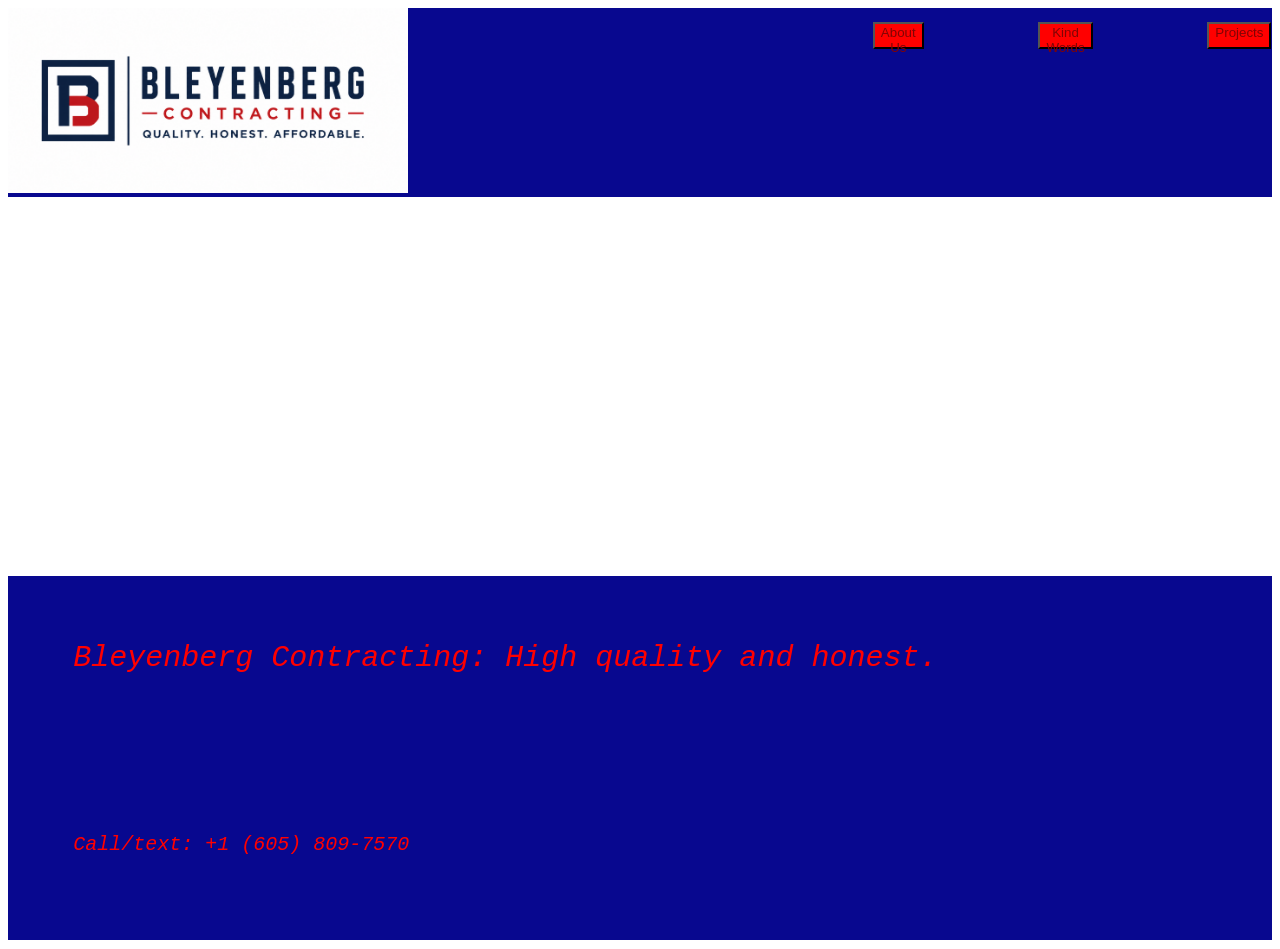
<file: kindwords.html>
<!DOCTYPE html>
<html lang="eng">
    <head>
    <meta charset="UTF-8">
    <title>Bleyenberg Contracting</title>
    <link rel="stylesheet" href="styles.css">
    
</head>
<body>
     <div class="header">
       <a href="index.html"><img src="pictures/logo.png" width="400px" height="230px"></a>
        <a id="logo" href="index.html"></a>
        <div class="buttons">
  <button class="topbutton"><a id="subtext" href=about.html>About Us</a></button>
   <button class="topbutton"><a id="subtext" href="kindwords.html">Kind Words</a></button>
   <button class="topbutton"><a id="subtext" href="projects.html">Projects</a></button>
   <button class="topbutton"><a id="subtext" href="services.html">Services</a></button>
        </div>
                                                
    </div>



    <div class="footer">
   
    <p class="footertext">
        Bleyenberg Contracting: High quality and honest.
    </p>



<div class="contact">
    <p id="app">Call/text: +1 (605) 809-7570</p>
   

</div>
</div>
</body>
</file>
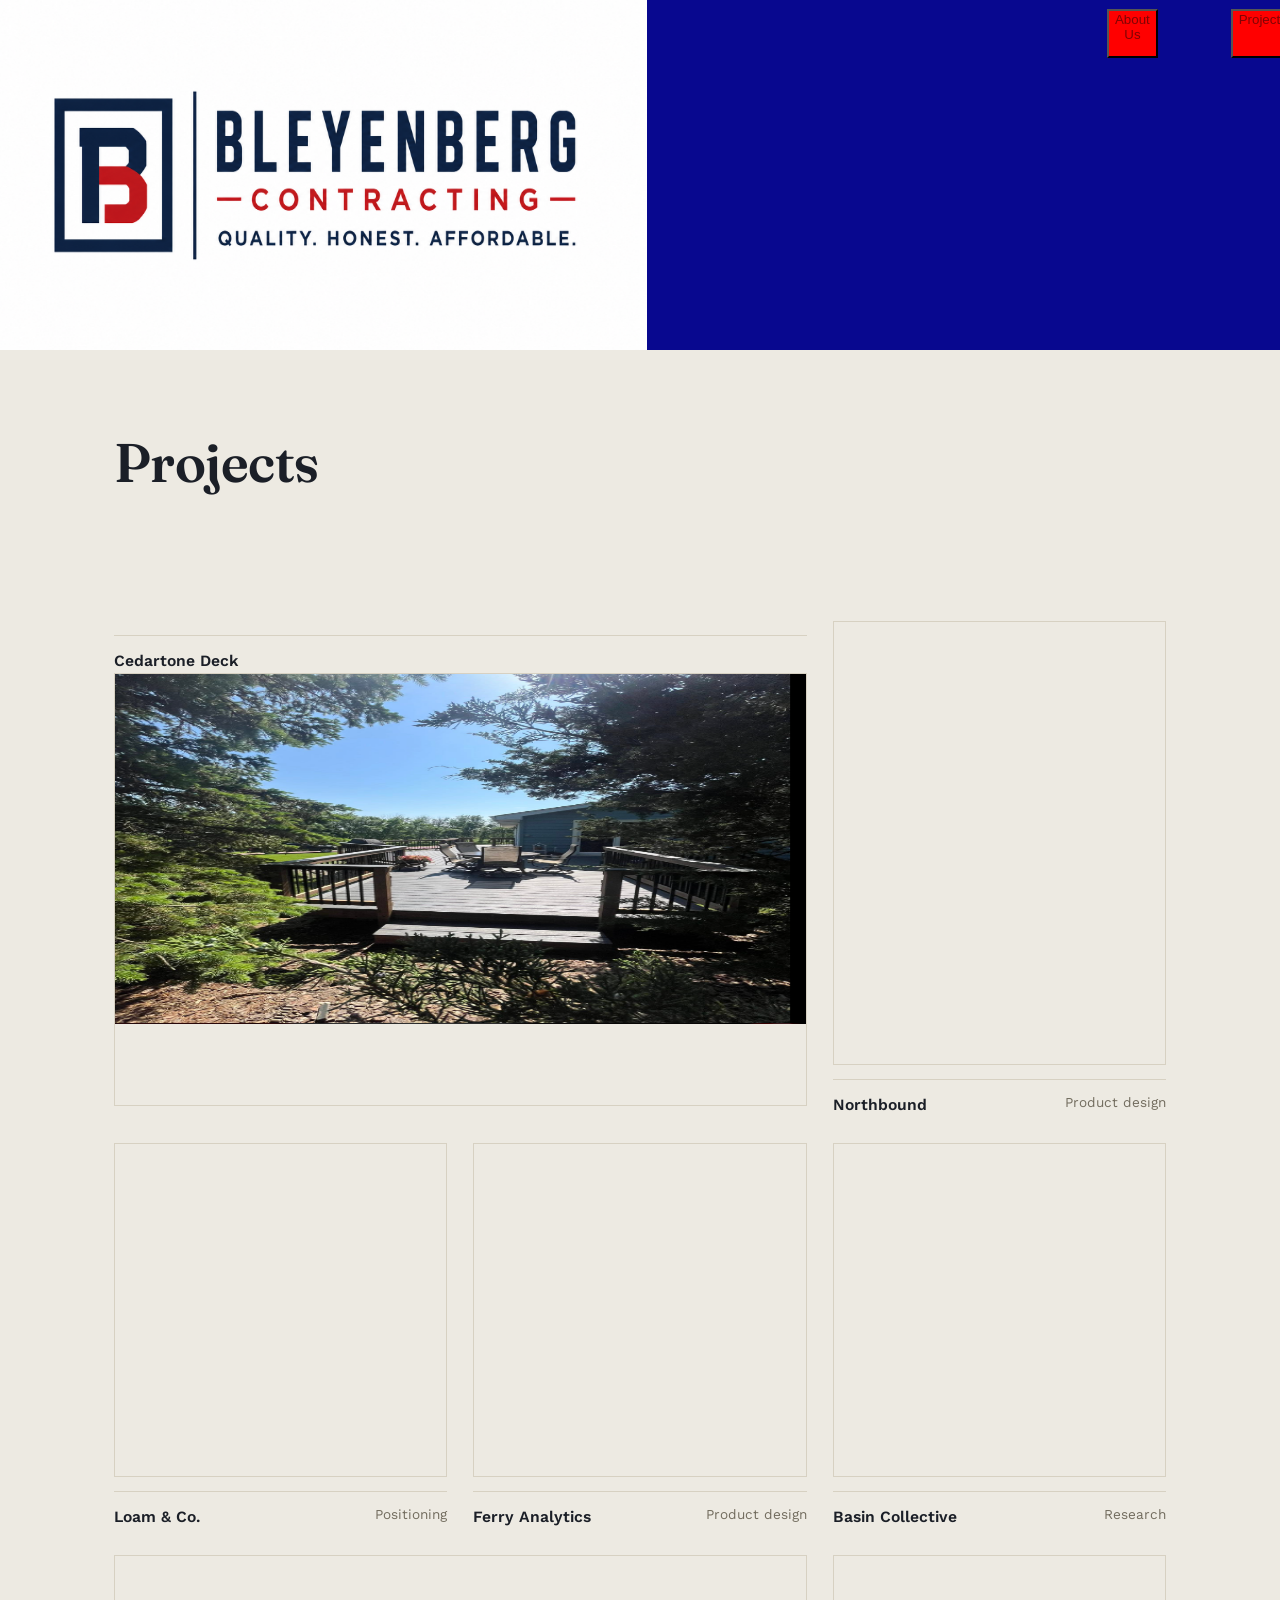
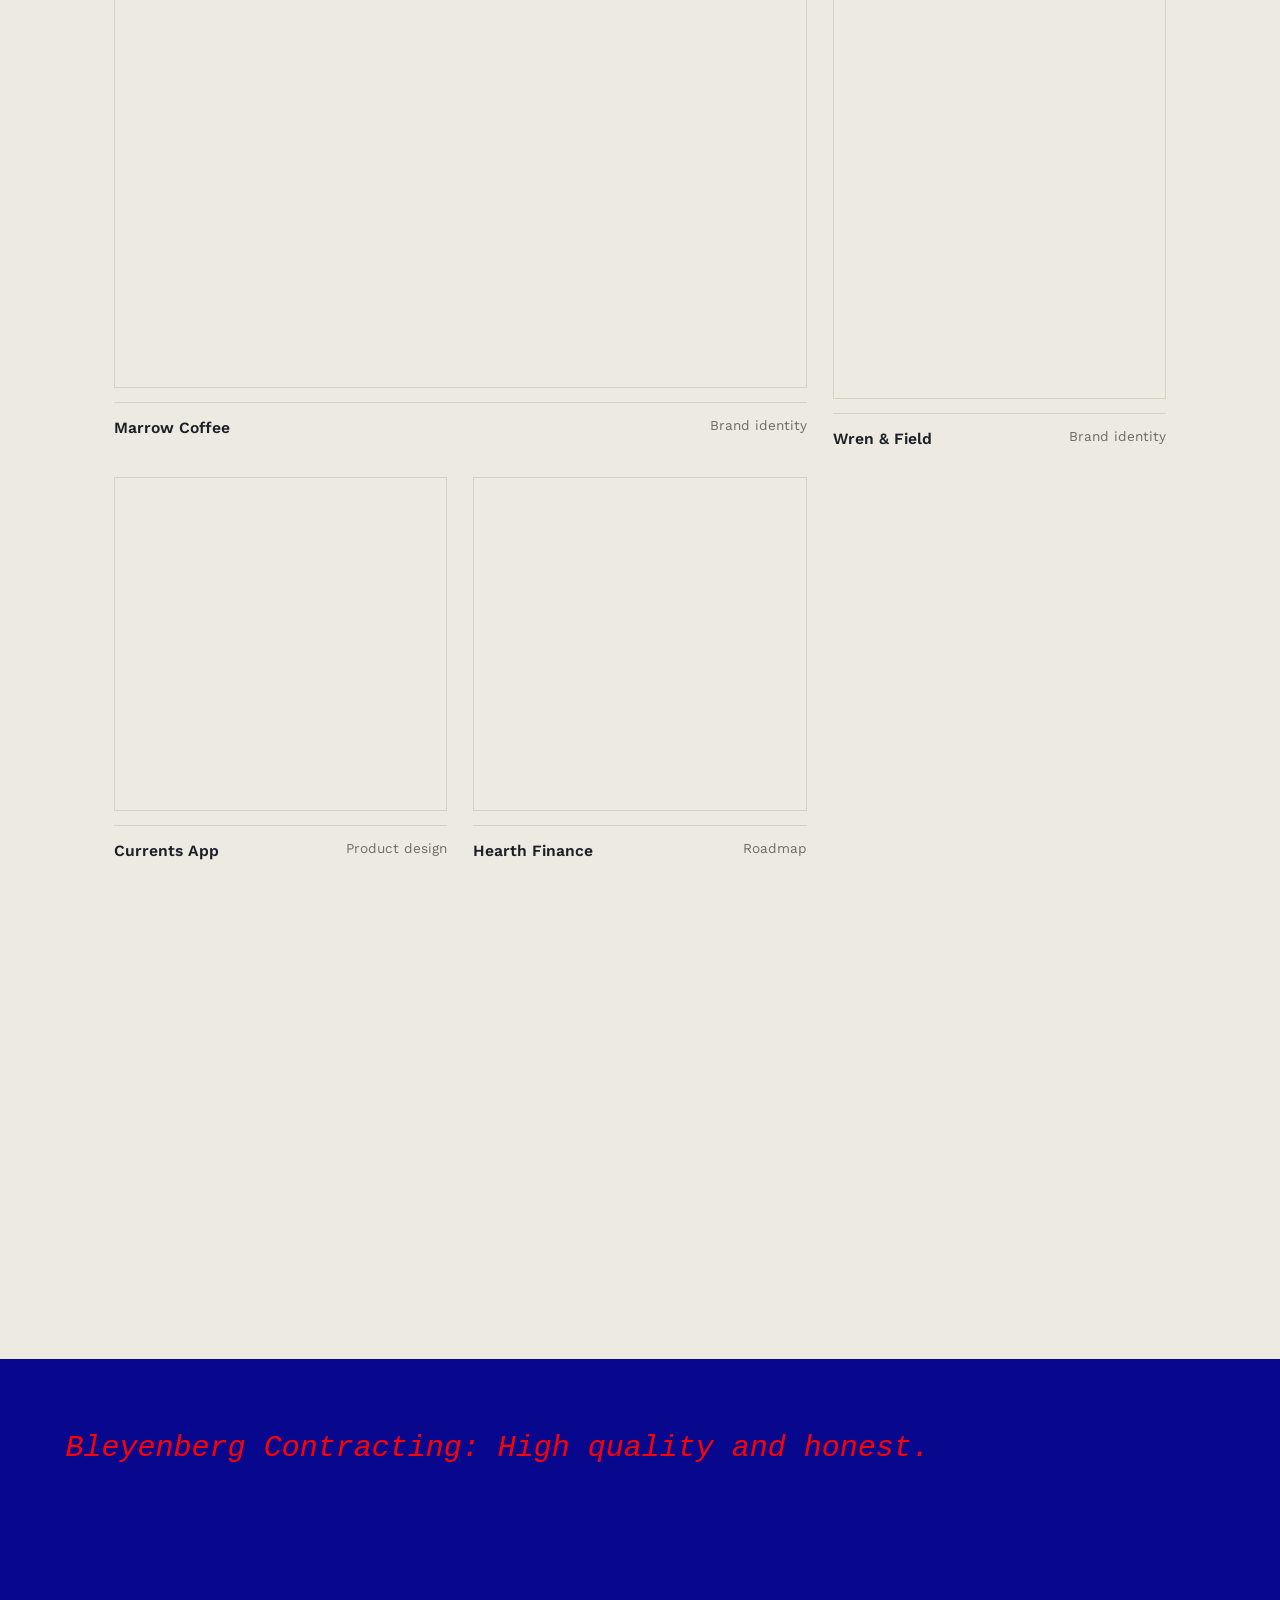
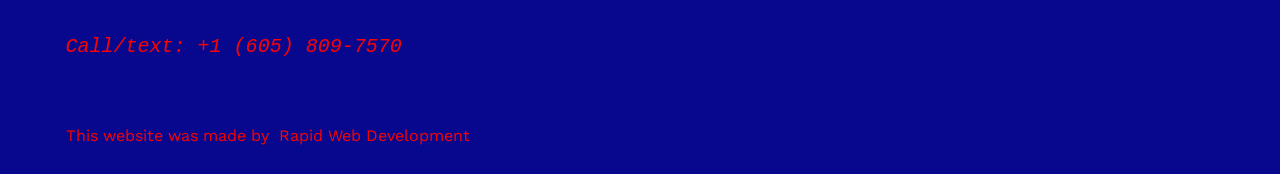
<file: projects.html>
<!DOCTYPE html>
<html lang="en">
<head>
<meta charset="UTF-8">
<meta name="viewport" content="width=device-width, initial-scale=1.0">
<title>Work — Fernwood Studio</title>
<meta name="description" content="Selected brand, product, and strategy work from Fernwood Studio.">
<link rel="stylesheet" href="styles.css">
<link rel="stylesheet" href="style.css">
</head>
<body>

     <div class="header">
       <a href="index.html"><img src="pictures/logo.png" width="400px" height="230px"></a>
        <a id="logo" href="index.html"></a>
        <div class="buttons">
  <button class="topbutton"><a id="subtext" href=about.html>About Us</a></button>
   <!--<button class="topbutton"><a id="subtext" href="kindwords.html">Kind Words</a></button>-->
   <button class="topbutton"><a id="subtext" href="projects.html">Projects</a></button>
   <button class="topbutton"><a id="subtext" href="services.html">Services</a></button>
        </div>
                                                
    </div>

<main>

  <section class="page-intro">
    <div class="wrap">
      <!--<div class="kicker">Selected work</div>-->
      <h1>Projects</h1>
      <!--<p class="lede">Every image below is a placeholder frame — swap in your own project photography, screenshots, or renders and the layout, spacing, and hover states adapt automatically.</p>-->
    </div>
  </section>

  <section class="section tight">
    <div class="wrap">

     <!-- <div class="filter-bar" role="tablist" aria-label="Filter work by category">
        <button class="filter-btn active" data-filter="all">All work</button>
        <button class="filter-btn" data-filter="brand">Brand</button>
        <button class="filter-btn" data-filter="product">Product</button>
        <button class="filter-btn" data-filter="strategy">Strategy</button>
      </div>-->

      <div class="gallery-grid">

        <div class="gallery-item span-2 span-wide" data-category="brand">
          <div class="meta"><span class="title">Cedartone Deck</span><span class="cat"></span></div>
          <div class="frame"><img src="pictures/cedartone4.png"> </div></div>
          
        

        <div class="gallery-item span-tall" data-category="product">
          <div class="frame"><div class="placeholder-fill"></div></div>
          <div class="meta"><span class="title">Northbound</span><span class="cat">Product design</span></div>
        </div>

        <div class="gallery-item" data-category="strategy">
          <div class="frame"><div class="placeholder-fill"></div></div>
          <div class="meta"><span class="title">Loam &amp; Co.</span><span class="cat">Positioning</span></div>
        </div>

        <div class="gallery-item" data-category="product">
          <div class="frame"><div class="placeholder-fill"></div></div>
          <div class="meta"><span class="title">Ferry Analytics</span><span class="cat">Product design</span></div>
        </div>

        <div class="gallery-item span-wide span-2" data-category="brand">
          <div class="frame"><div class="placeholder-fill"></div></div>
          <div class="meta"><span class="title">Marrow Coffee</span><span class="cat">Brand identity</span></div>
        </div>

        <div class="gallery-item" data-category="strategy">
          <div class="frame"><div class="placeholder-fill"></div></div>
          <div class="meta"><span class="title">Basin Collective</span><span class="cat">Research</span></div>
        </div>

        <div class="gallery-item span-tall" data-category="brand">
          <div class="frame"><div class="placeholder-fill"></div></div>
          <div class="meta"><span class="title">Wren &amp; Field</span><span class="cat">Brand identity</span></div>
        </div>

        <div class="gallery-item" data-category="product">
          <div class="frame"><div class="placeholder-fill"></div></div>
          <div class="meta"><span class="title">Currents App</span><span class="cat">Product design</span></div>
        </div>

        <div class="gallery-item" data-category="strategy">
          <div class="frame"><div class="placeholder-fill"></div></div>
          <div class="meta"><span class="title">Hearth Finance</span><span class="cat">Roadmap</span></div>
        </div>

      </div>

    </div>
  </section>

  <!--<section class="section tight cta-band on-accent">
    <div class="wrap">
      <h2>Like what you see? Let's start with a conversation.</h2>
      <a href="contact.html" class="btn">Get in touch</a>
    </div>
  </section>-->

</main>

<div class="footer">
    <p class="footertext">
        Bleyenberg Contracting: High quality and honest.
    </p>



<div class="contact">
    <p id="app">Call/text: +1 (605) 809-7570</p>
<div class="attribute">This website was made by &nbsp;<a class="hrefunderline" href="http://com-blitzkrieg-web-development.s3-website.us-east-2.amazonaws.com/ ">Rapid Web Development</a></div>
   

</div>
</div>


</div>
</file>
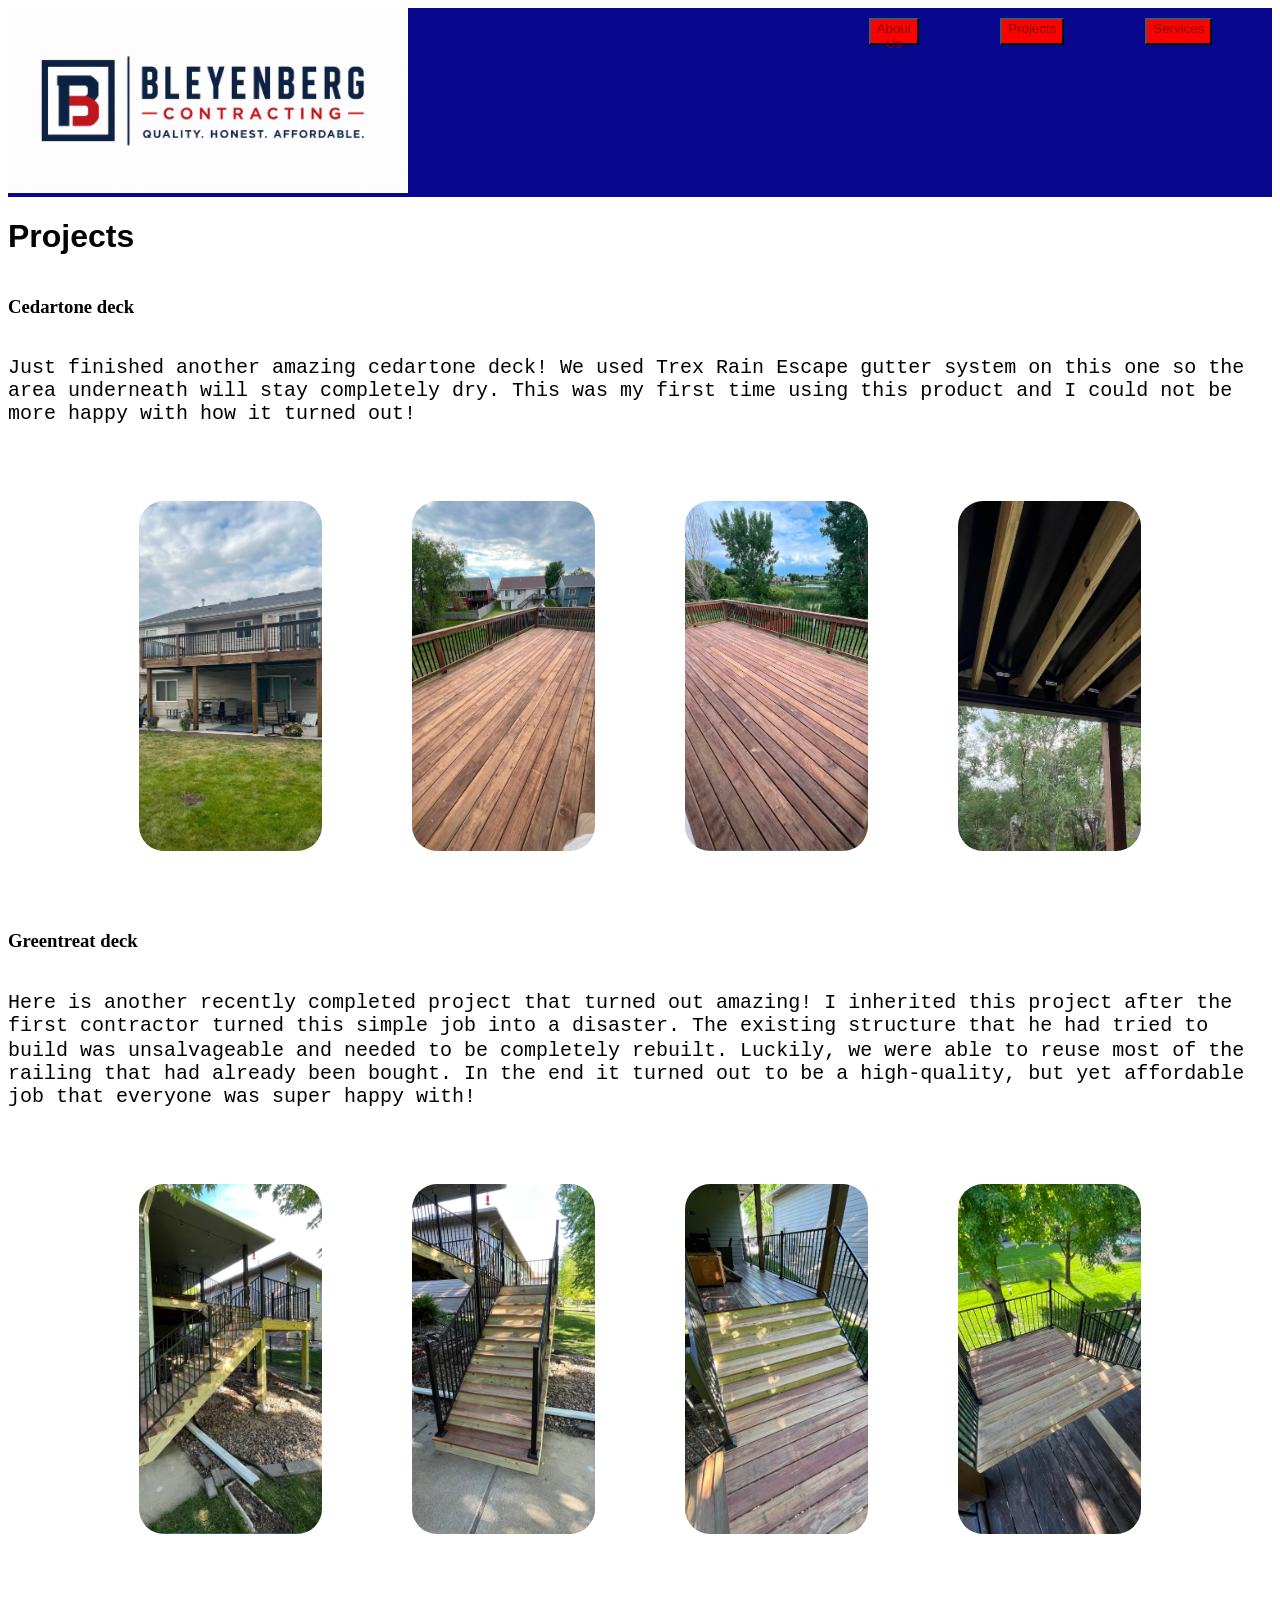
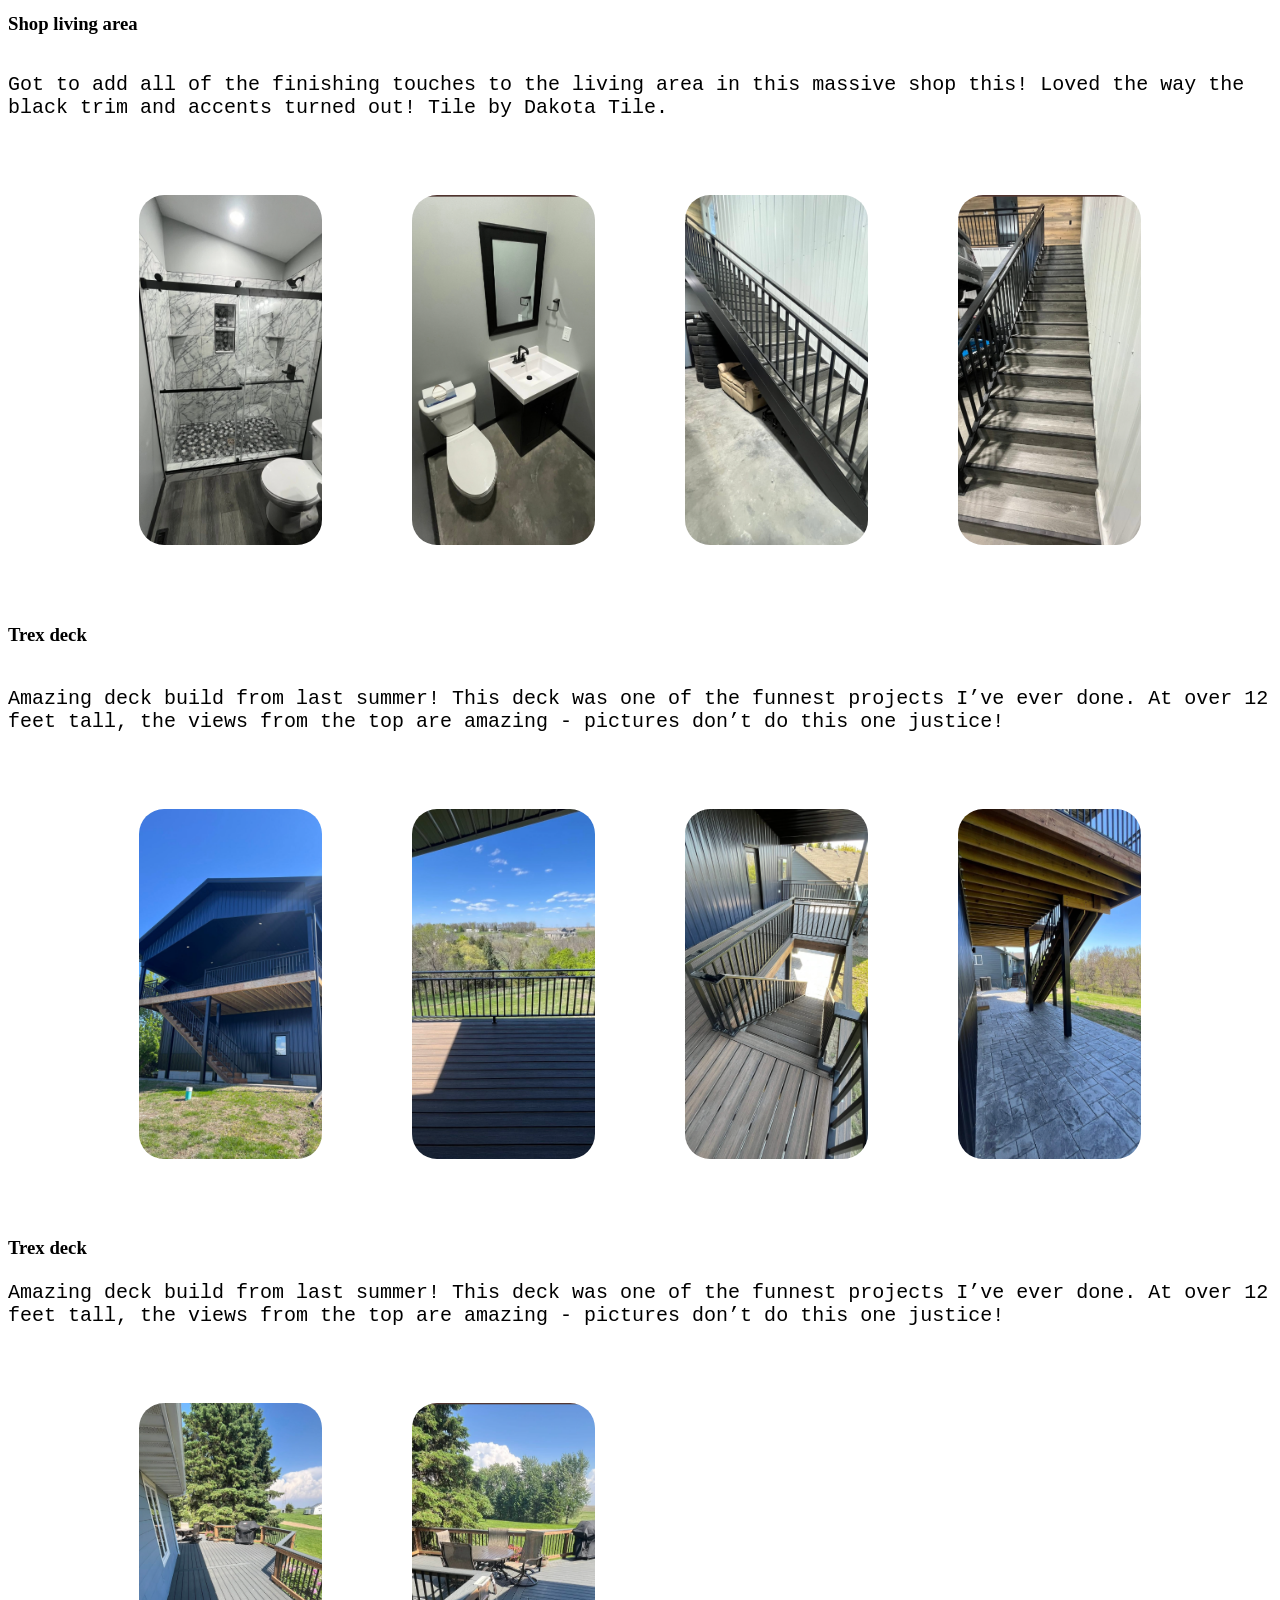
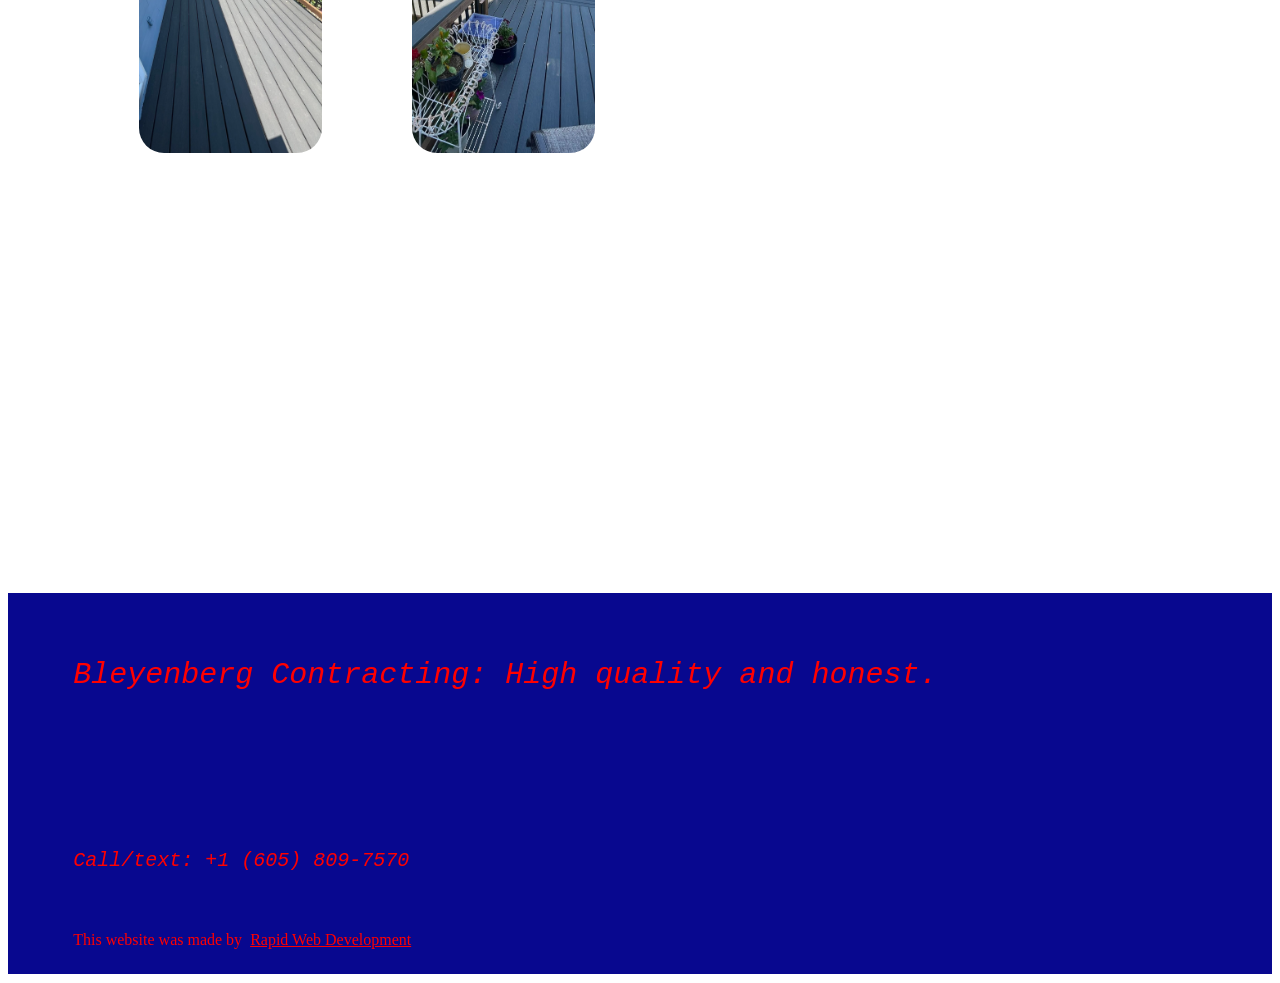
<file: projects1.html>
<!DOCTYPE html>
<html lang="en">
    <head>
    <meta charset="UTF-8">
    <title>Bleyenberg Contracting</title>
    <link rel="stylesheet" href="styles.css">
    <meta name="viewport" content="width=device-width, initial-scale=1.0">
</head>
<body>
     <div class="header">
       <a href="index.html"><img src="pictures/logo.png" width="400px" height="230px"></a>
        <a id="logo" href="index.html"></a>
        <div class="buttons">
  <button class="topbutton"><a id="subtext" href="about.html">About Us</a></button>
   <!--<button class="topbutton"><a id="subtext" href="kindwords.html">Kind Words</a></button>-->
   <button class="topbutton"><a id="subtext" href="projects.html">Projects</button></a>
   <button class="topbutton"><a id="subtext" href="services.html">Services</a></button>
        </div>
                                                
    </div>

    <h1>Projects</h1>
<div class="fullview">
    <h3>Cedartone deck</h3>   
    <p class="projdescription">
        Just finished another amazing cedartone deck! We used Trex Rain Escape gutter system on this one so the area underneath will stay completely dry. This was my first time using this product and I could not be more happy with how it turned out! 
    </p>
        <div class="picturesntext">
                                            <figure>
                                                            <img class ="grandprix" src="pictures/cedartone.png" height="200px" width="200px">
                                                            <div id="undertext"></div>
                                                            </figure>
                                                            <figure>
                                                            <img class ="grandprix" src="pictures/cedartone/Screenshot 2026-08-13 110453.png" height="200px" width="200px">
                                                            <div id="undertext"></div>
                                                            </figure>
                                                            <figure>
                                                            <img class ="grandprix" src="pictures/cedartone/Screenshot 2026-08-13 110500.png" height="200px" width="200px">
                                                            <div id="undertext"></div>
                                                            </figure>
                                                            <figure>
                                                            <img class ="grandprix" src="pictures/cedartone/Screenshot 2026-08-13 110509.png" height="200px" width="200px">
                                                            <div id="undertext"></div>
                                                            </figure>
                                                            
                                                         

                                </div>
                                <h3>Greentreat deck</h3>
                                <p class="projdescription">
                                        Here is another recently completed project that turned out amazing! I inherited this project after the first contractor turned this simple job into a disaster. The existing structure that he had tried to build was unsalvageable and needed to be completely rebuilt. ￼Luckily, we were able to reuse most of the railing that had already been bought. In the end it turned out to be a high-quality, but yet affordable job that everyone was super happy with!
                                         </p>
                                <div class="picturesntext">
                                                            <figure>
                                                            <img class ="grandprix" src="pictures/greentree.png" height="200px" width="200px">
                                                            <div id="undertext"></div>
                                                            </figure>
                                                            <figure>
                                                            <img class ="grandprix" src="pictures/greentreat/Screenshot 2026-08-13 110657.png" height="200px" width="200px">
                                                            <div id="undertext"></div>
                                                            </figure>
                                                            <figure>
                                                            <img class ="grandprix" src="pictures/greentreat/Screenshot 2026-08-13 110703.png" height="200px" width="200px">
                                                            <div id="undertext"></div>
                                                            </figure>
                                                            <figure>
                                                            <img class ="grandprix" src="pictures/greentreat/Screenshot 2026-08-13 110712.png" height="200px" width="200px">
                                                            <div id="undertext"></div>
                                                            </figure>
                                                            
                                                            
                                                         

                                </div>
                                <h3>Shop living area</h3>
                                <p class="projdescription">
                                                                                 Got to add all of the finishing touches to the living area in this massive shop this! Loved the way the black trim and accents turned out!
Tile by Dakota Tile.
                                </p>
                                <div class="picturesntext">
                                                            <figure>
                                                            <img class ="grandprix" src="pictures/bathroom.png" height="200px" width="200px">
                                                            <div id="undertext"></div>
                                                            </figure>
                                                            <figure>
                                                            <img class ="grandprix" src="pictures/bathroom2.png" height="200px" width="200px">
                                                            <div id="undertext"></div>
                                                            </figure>
                                                            <figure>
                                                            <img class ="grandprix" src="pictures/shoppe2.png" height="200px" width="200px">
                                                            <div id="undertext"></div>
                                                            </figure>
                                                            <figure>
                                                            <img class ="grandprix" src="pictures/shoppe.png" height="200px" width="200px">
                                                            <div id="undertext"></div>
                                                            </figure>
                                                            
                                                         

                                </div>
                                <h3>Trex deck</h3>
                                <p class="projdescription">
Amazing deck build from last summer! This deck was one of the funnest projects I’ve ever done. ￼At over 12 feet tall, the views from the top are amazing - pictures don’t do this one justice! 
                                         </p>
                                <div class="picturesntext">
                                                            <figure>
                                                            <img class ="grandprix" src="pictures/richdeck.png" height="200px" width="200px">
                                                            <div id="undertext"></div>
                                                            </figure>
                                                            <figure>
                                                            <img class ="grandprix" src="pictures/richdeck2.png" height="200px" width="200px">
                                                            <div id="undertext"></div>
                                                            </figure>
                                                            <figure>
                                                            <img class ="grandprix" src="pictures/richdeck3.png" height="200px" width="200px">
                                                            <div id="undertext"></div>
                                                            </figure>
                                                            <figure>
                                                            <img class ="grandprix" src="pictures/richdeck4.png" height="200px" width="200px">
                                                            <div id="undertext"></div>
                                                            </figure>
                                                            
                                                         

                                </div>
                                </div>

                                                                <h3>Trex deck</h3>
                                <p class="projdescription">
Amazing deck build from last summer! This deck was one of the funnest projects I’ve ever done. ￼At over 12 feet tall, the views from the top are amazing - pictures don’t do this one justice! 
                                         </p>
                                <div class="picturesntext">
                                                            <figure>
                                                            <img class ="grandprix" src="pictures/decke.png" height="200px" width="200px">
                                                            <div id="undertext"></div>
                                                            </figure>
                                                            <figure>
                                                            <img class ="grandprix" src="pictures/decke2.png" height="200px" width="200px">
                                                            <div id="undertext"></div>
                                                  
                                                            
                                                         

                                </div>
                                </div>

            


<!--<div class="hidefooter">
    

<button type="button" onclick="document.getElementById('footer').style.display='none'">Hide Footer</button>
</div>-->


<!--<div class="showfooter">

    <button type="button"
    onclick="document.getElementById('footer').style.display='flex'">Show Footer</button>
</div>-->



<div class="footer">
    <p class="footertext">
        Bleyenberg Contracting: High quality and honest.
    </p> 



<div class="contact">
    <p id="app">Call/text: +1 (605) 809-7570</p>
    <div class="attribute">This website was made by &nbsp;<a id="attributetxt" href="http://com-blitzkrieg-web-development.s3-website.us-east-2.amazonaws.com/ ">Rapid Web Development</a></div>
   

</div>
</div>


</body>
</html>
</file>
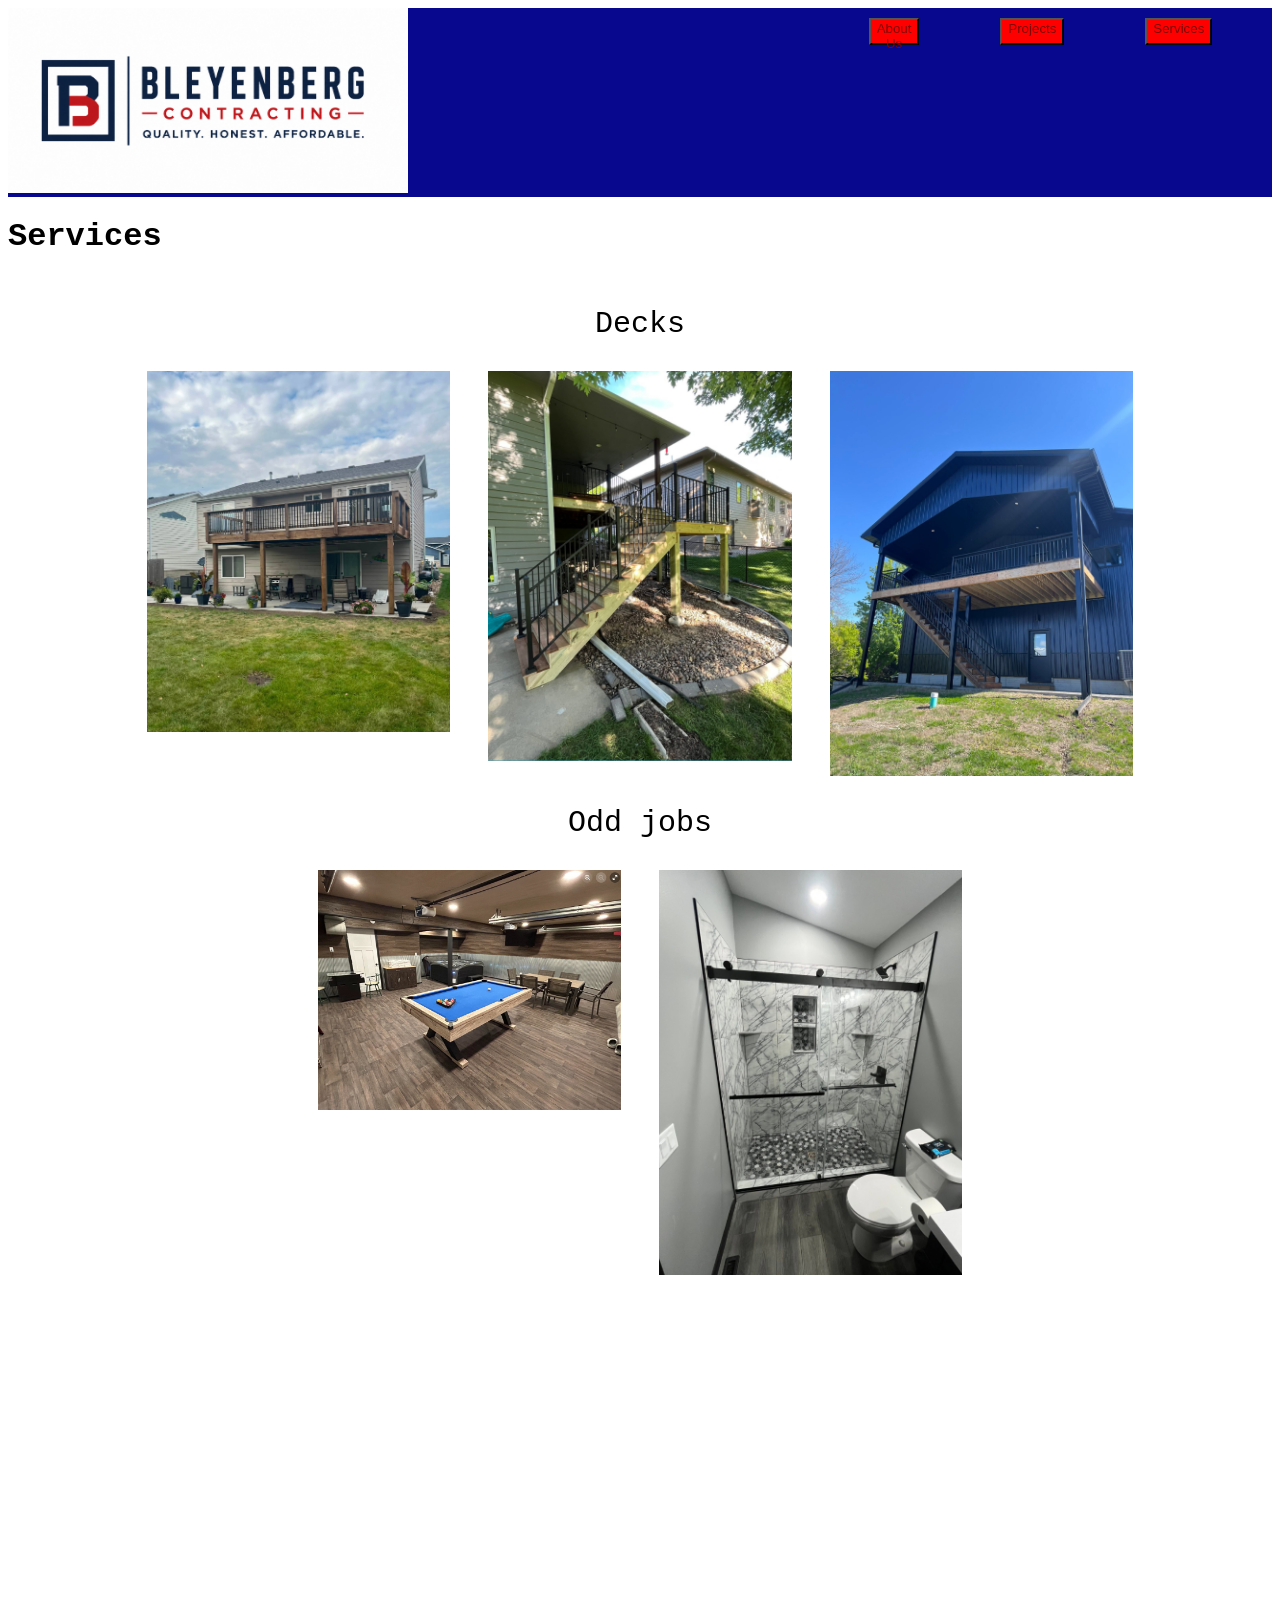
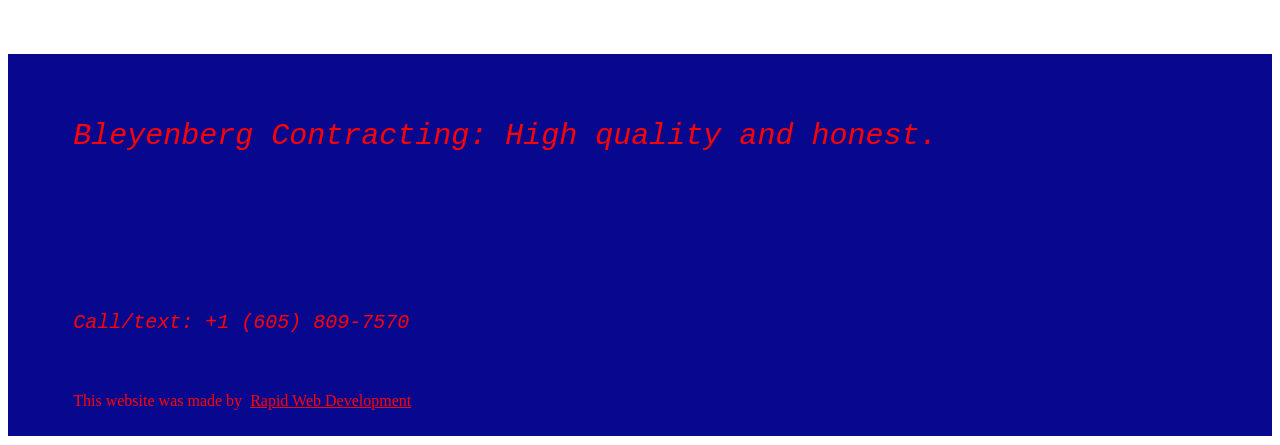
<file: services.html>
<!DOCTYPE html>
<html lang="eng">
    <head>
    <meta charset="UTF-8">
    <title>Bleyenberg Contracting</title>
    <link rel="stylesheet" href="styles.css">
    <link rel="stylesheet" href="styles2.css">
</head>
<body>
     <div class="header">
       <a href="index.html"><img src="pictures/logo.png" width="400px" height="230px"></a>
        <a id="logo" href="index.html"></a>
        <div class="buttons">
  <button class="topbutton"><a id="subtext" href=about.html>About Us</a></button>
  <!--<button class="topbutton"><a id="subtext" href="kindwords.html">Kind Words</a></button>-->
   <button class="topbutton"><a id="subtext" href="projects.html">Projects</a></button>
   <button class="topbutton"><a id="subtext" href="services.html">Services</a></button>
        </div>
                                                
    </div>


    <h1>Services</h1>
    <div class="services">
        <p id="servictxt">Decks</p>
        <div class="projpicex">
        <img class="projex" src="pictures/cedartone.png">
        <img class="projex" src="pictures/greentree.png">
        <img class="projex" src="pictures/richdeck.png">
        </div>
        <p id="servicetxt">Odd jobs</p>
        <div class="projpicex">
        <img class="projex" src="pictures/pooltable.png">
         <img class="projex" src="pictures/bathroom.png">
         <!--<img class="projex" src="pictures/">-->
         </div>
        <!--<p>Decks</p>
        <p>Decks</p>-->
    </div>
<div class="footer">
    <p class="footertext">
        Bleyenberg Contracting: High quality and honest.
    </p>



<div class="contact">
    <p id="app">Call/text: +1 (605) 809-7570</p>
   <div class="attribute">This website was made by &nbsp;<a id="attributetxt" href="http://com-blitzkrieg-web-development.s3-website.us-east-2.amazonaws.com/ ">Rapid Web Development</a></div>

</div>
</div>





</body>
</file>
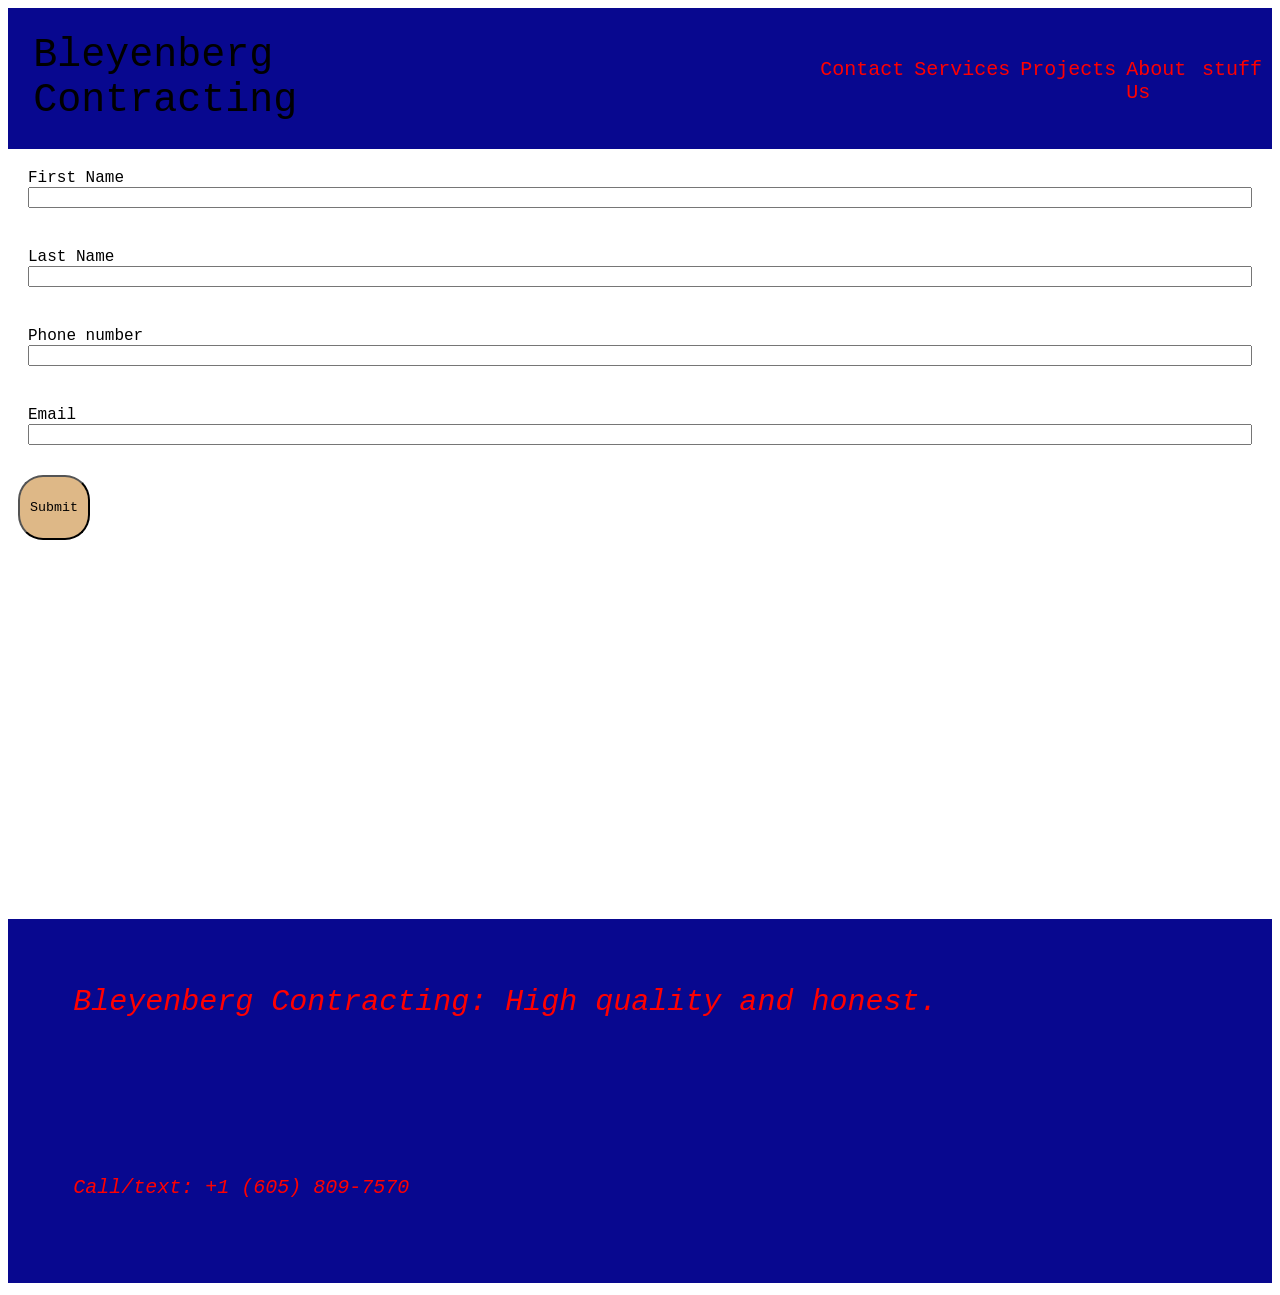
<file: New/files/contact.html>
<!DOCTYPE html>
<html lang="eng">
    <head>
    <meta charset="UTF-8">
    <title>Bleyenberg Contracting</title>
    <link rel="stylesheet" href="styles.css">
    <meta name="viewport" content="width=device-width, initial-scale=1.0">
</head>
<body>
     <div class="header">
        <a id="logo" href="index.html">Bleyenberg Contracting</a>
      
        <a class="link" href="contact.html">Contact</a>
        <a class="link"  href="services.html">Services</a>
        <a class="link"  href="projects.html">Projects</a>
        <a class="link"  href="about.html">About Us</a>
        <a class="link"  href="kindwords.html">stuff</a>
        
                                                
    </div>

    <div class="form">
        <label class="yo" for="firstName">First Name</label>
        <input type="text" id="input" required>
    </div>

     <div class="form">
        <label class="yo" for="lastName">Last Name</label>
        <input type="text" id="input" required>
    </div>

     <div class="form">
        <label class="yo" for="phone">Phone number</label>
        <input type="text" id="input"  required>
    </div>


    <div class="form">
        <label class="yo" for="email">Email</label>
        <input type="text" id="input" required>
    </div>

        <div>
    <button class="submitstuff"><p class="word">Submit</p></button>
           </div>
    

<div class="footer">
    <p class="footertext">
        Bleyenberg Contracting: High quality and honest.
    </p>



<div class="contact">
    <p id="app">Call/text: +1 (605) 809-7570</p>
   

</div>
</div>

</body>
</file>
<file: styles.css>
*, *::before, *::after {
    box-sizing: border-box;
}

html, body {
    max-width: 100%;
    overflow-x: hidden;
}

img {
    max-width: 100%;
    height: auto;
}

.header {
    display: flex;
    font-family: monospace;  
    flex-direction: row;    
    background-color: rgb(8, 8, 143);
    padding: 0%;
    margin: 0%;
    width: 100%
    
}



a#logo {
    display: flex;
    color: black;
    font-size: 40px;
    padding: 2%;
    text-decoration: none;
    margin-right:400px;
    
}

.currentprojects {
    display: grid;
    flex-direction: column;
    height: 200px;
    width: 150px;
    object-fit: cover;
    grid-template-columns: repeat(3, 1fr);
    gap: 10px;
    border-radius: 25px;
    text-align: center;
    position: relative;
    padding: 100px;
    margin-left: 200px;
}

#subtext {
    display: flex;
    text-decoration: none;
    color: rgb(128, 4, 4);
    justify-content: center;
    
}

.topbutton {
    display: flex;
    width: 34%;
    height: 14%;
    margin: 5%;
    background-color: red;
  
}

.buttons {
    display:flex;
    gap: 30%;
}

a.link {
    display: flex;
    text-decoration: none;
    color: red;
    justify-content: flex-end;
    flex-direction: row;
    padding-top: 50px;
    margin-right: 10px;
    gap: 30px;
    font-size: 20px;
}

.sumup {
    display: flex;
    flex-direction: row;
    margin-top: 10%;
    justify-content: center;
    font-family: 'Courier New', Courier, monospace;
    font-size: 40px;
    font-style: italic;
    color: red
}


#app {
    display: flex;
    flex: row;
    justify-self: center;
    font-style: italic;
    font-family: monospace;
    font-size: 20px;
    color: red;
    margin-bottom: 5%;
    margin-top: 10%;
}

#appliancepic {
    display: flex;
    flex-direction: row;
    
}


.footertext {
    display:flex;
    font-family: monospace;
    font-size: 30px;
    font-style: italic;
    margin-top: 40px;
    margin-bottom: 40px;
    margin-right: 40px;
    margin-left: 40px;
    color: red
}

.footer {
    display:flex;
    padding: 2%;
    background-color: rgb(8, 8, 143);
    flex-direction: column;
    margin-top: 30%;

}

.contact {
    display: flex;
    margin-left: 40px;
    flex-direction: column;
}


#rut {
    display: flex;
    font-family: 'Courier New', Courier, monospace;
}

#ru {
   font-family: 'Courier New', Courier, monospace;

}

.form {
    display: flex;
    padding: 20px;
    flex-direction: column;
    
}

.projpic {
    display: flex;
    flex-direction:row;
    height: 40%;
    width: 82;

}

.projpic2 {
    display: flex;
    flex-direction: row;
    height: 40%;
    width: 82;
}

.dexpic {
    display: flex;
    flex-direction: column;
    grid-template-columns: repeat(3, 1fr);
}

.projpic:hover {
    transform: scale(1.2); 
    position: relative;
}

.projpic2:hover {
    transform: scale(1.2); 
    position: relative;
}

.topbutton:hover {
    transform: scale(1.2); 
    position: relative;
}


.otherpic {
    display: flex;
    flex-direction: column;
}

.text {
    display: flex;
    justify-content: center;
}

.submitstuff {
    display: flex;
    padding: 10px;
    background-color: burlywood;
    margin: 10px;
    border-radius: 25px;
    justify-content: center;
    
}

.word {
    display: flex;
    font-family: 'Courier New', Courier, monospace;
}

.yo {
    display:flex;
    font-family: 'Courier New', Courier, monospace;
}

h1 {
    display:flex;
    font-family: 'Lucida Sans', 'Lucida Sans Regular', 'Lucida Grande', 'Lucida Sans Unicode', Geneva, Verdana, sans-serif;
}

.descript {
    display: flex;
    font-family: 'Lucida Sans', 'Lucida Sans Regular', 'Lucida Grande', 'Lucida Sans Unicode', Geneva, Verdana, sans-serif;
    font-size: 20px;
    justify-content: center;
    padding: 25%;
}

.ukachoka {
    display: flex;
    flex-direction: row;
}




.stuff {
    display: flex;
    display: flex;
    font-family: 'Lucida Sans', 'Lucida Sans Regular', 'Lucida Grande', 'Lucida Sans Unicode', Geneva, Verdana, sans-serif;
    font-size: 20px;
    justify-content: center;
}

.footerforabout {
    display:flex;
    padding: 50px;
    margin-top: 100%;
    background-color: rgb(8, 8, 143);
    flex-direction: column;
}


#undertext {
    display: flex;
    flex-direction: row;
    font-family:'Gill Sans', 'Gill Sans MT', Calibri, 'Trebuchet MS', sans-serif;
}

.picturesntext {
    display: grid;
    flex-direction: row;
    height: auto;
    width: auto;
    object-fit: cover;
    grid-template-columns: repeat(4, 1fr);
    gap: 10px;
    border-radius: 25px;
    text-align: center;
    position: relative;
    padding: 40px;
    margin-left: 4%;
    margin-right: 4%;
}


.grandprix {
    display: -ms-inline-grid;
    flex-direction: row;
    height: 350px;
    width: 400px;
    object-fit: cover;
    grid-template-columns: repeat(4, 1fr);
    gap: 10px;
    border-radius: 25px;
    place-self: center;
}

figure:hover {
    transform: scale(1.2); 
    position: relative;
}

.fullview {
    display: flex;
    flex-direction: column;
    gap:15%;
}

.projdescription {
    display: flex;
    flex-direction: row;
    font-family: 'Courier New', Courier, monospace;
    font-size: 20px;
}

.attribute {
    display: flex;
    flex-direction: row;
    color: red;
}

#attributetxt {
    display: flex;
    color: red;
}

#attlink {
    display: flex;
    flex-direction: row;
    font-family: 'Courier New', Courier, monospace;
}

@media (max-width: 600px) {
  .header {
    flex-direction: column;
    align-items: center;
    padding: 10px;
  }

  a#logo {
    margin-right: 0;
    font-size: 28px;
    padding: 2% 0;
    margin-left: 50px;
  }

  .header img {
    width: 80%;
    max-width: 260px;
    height: auto;
    margin-left: 8%;
  }

  .buttons {
    flex-wrap: wrap;
    justify-content: center;
    gap: 10px;
    width: 100%;
  }

  .topbutton {
    width: 42%;
    height: auto;
    margin: 2%;
    padding: 8px 0;
  }

  #subtext {
    font-size: 14px;
    margin-left: 30%;
  }

  a.link {
    flex-wrap: wrap;
    justify-content: center;
    padding-top: 15px;
    margin-right: 0;
    gap: 15px;
    font-size: 16px;
  }

  .sumup {
    margin-top: 8%;
    font-size: 26px;
  }

  .picturesntext {
    grid-template-columns: repeat(2, 1fr);
    height: auto;
    width: 100%;
    padding: 20px;
    margin-left: 0;
    margin-right: 0;
    gap: 15px;
  }

  .grandprix {
    height: auto;
    width: 100%;
    max-width: 100%;
  }

  .footerforabout {
    margin-top: 15%;
    padding: 20px;
  }

  .footer {
    margin-top: 15%;
    padding: 5%;
  }

  .footertext {
    font-size: 20px;
    margin: 20px;
  }

  .contact {
    margin-left: 0;
    align-items: center;
    text-align: center;
  }

  #app {
    font-size: 16px;
    margin-top: 5%;
  }

  .attribute {
    font-size: 12px;
    text-align: center;
    justify-content: center;
  }

  .form {
    padding: 10px 20px;
  }

  .descript {
    font-size: 16px;
    padding: 8%;
  }

  .projdescription {
    font-size: 16px;
  }

  h1 {
    font-size: 26px;
    justify-content: center;
    text-align: center;
  }
}
</file>
<file: style.css>
/* ===========================================================
   Fernwood — shared stylesheet
   =========================================================== */

@import url('https://fonts.googleapis.com/css2?family=Fraunces:ital,opsz,wght@0,9..144,340;0,9..144,480;0,9..144,600;1,9..144,420&family=Work+Sans:wght@400;500;600&display=swap');

:root{
  --ink:        #1B1F27;
  --ink-soft:   #454B57;
  --muted:      #726C5E;
  --paper:      #EDEAE2;
  --paper-raised: #F6F4EF;
  --line:       #D7D1C2;
  --accent:     #2F6F62;
  --accent-ink: #F2F5F3;
  --accent-soft:#DEE7E2;
  --clay:       #B5563C;

  --serif: 'Fraunces', Georgia, serif;
  --sans:  'Work Sans', -apple-system, BlinkMacSystemFont, 'Segoe UI', sans-serif;

  --max: 1180px;
  --gutter: clamp(20px, 5vw, 64px);
}

*, *::before, *::after{ box-sizing: border-box; }

html{ scroll-behavior: smooth; }

body{
  margin: 0;
  background: var(--paper);
  color: var(--ink);
  font-family: var(--sans);
  font-size: 16px;
  line-height: 1.6;
  -webkit-font-smoothing: antialiased;
}

img{ max-width: 100%; display: block; width: 850px; height: 350px;}

a{ color: inherit; text-decoration: none; }

ul{ list-style: none; margin: 0; padding: 0; }

h1, h2, h3, h4{
  font-family: var(--serif);
  font-weight: 600;
  line-height: 1.08;
  margin: 0;
  color: var(--ink);
  letter-spacing: -0.01em;
}

p{ margin: 0; }

.wrap{
  max-width: var(--max);
  margin: 0 auto;
  padding-left: var(--gutter);
  padding-right: var(--gutter);
}

:focus-visible{
  outline: 2px solid var(--accent);
  outline-offset: 3px;
}

@media (prefers-reduced-motion: reduce){
  *{ animation: none !important; transition: none !important; scroll-behavior: auto !important; }
}

/* ---------- buttons ---------- */

.btn{
  display: inline-flex;
  align-items: center;
  gap: 10px;
  padding: 13px 26px;
  font-family: var(--sans);
  font-size: 0.95rem;
  font-weight: 500;
  border: 1px solid var(--ink);
  background: var(--ink);
  color: var(--paper-raised);
  cursor: pointer;
  transition: background .18s ease, color .18s ease, border-color .18s ease;
}
.btn:hover{ background: var(--accent); border-color: var(--accent); }

.btn.ghost{
  background: transparent;
  color: var(--ink);
  border-color: var(--ink);
}
.btn.ghost:hover{ background: var(--ink); color: var(--paper-raised); }

.link-underline{
  display: inline-block;
  padding-bottom: 3px;
  border-bottom: 1px solid var(--ink);
  font-weight: 500;
  transition: border-color .18s ease, color .18s ease;
}
.link-underline:hover{ color: var(--accent); border-color: var(--accent); }

/* ---------- header / nav ---------- */

.site-header{
  position: sticky;
  top: 0;
  z-index: 40;
  background: rgba(237,234,226,0.92);
  backdrop-filter: blur(6px);
  border-bottom: 1px solid var(--line);
}

.site-header .wrap{
  display: flex;
  align-items: center;
  justify-content: space-between;
  height: 84px;
}

.logo{
  font-family: var(--serif);
  font-size: 1.35rem;
  font-weight: 600;
  letter-spacing: -0.01em;
}
.logo span{ color: var(--accent); }

.nav-links{
  display: flex;
  align-items: center;
  gap: clamp(20px, 3vw, 44px);
}

.nav-links a{
  font-size: 0.95rem;
  font-weight: 500;
  color: var(--ink-soft);
  position: relative;
  padding: 4px 0;
}
.nav-links a:hover{ color: var(--ink); }
.nav-links a.active{ color: var(--ink); }
.nav-links a.active::after{
  content: "";
  position: absolute;
  left: 0; right: 0; bottom: -3px;
  height: 2px;
  background: var(--accent);
}

.nav-cta{ margin-left: 8px; }

.nav-toggle{
  display: none;
  width: 40px;
  height: 40px;
  border: 1px solid var(--ink);
  background: transparent;
  cursor: pointer;
  position: relative;
  flex-shrink: 0;
}
.nav-toggle span,
.nav-toggle span::before,
.nav-toggle span::after{
  content: "";
  position: absolute;
  left: 9px; right: 9px;
  height: 1.5px;
  background: var(--ink);
  transition: transform .25s ease, opacity .25s ease, top .25s ease;
}
.nav-toggle span{ top: 19px; }
.nav-toggle span::before{ top: -7px; }
.nav-toggle span::after{ top: 7px; }

.nav-toggle[aria-expanded="true"] span{ background: transparent; }
.nav-toggle[aria-expanded="true"] span::before{ top: 0; transform: rotate(45deg); }
.nav-toggle[aria-expanded="true"] span::after{ top: 0; transform: rotate(-45deg); }

/* ---------- footer ---------- */

.site-footer{
  border-top: 1px solid var(--line);
  margin-top: clamp(80px, 10vw, 140px);
  padding: clamp(48px, 6vw, 72px) 0 28px;
}

.footer-grid{
  display: grid;
  grid-template-columns: 1.4fr 1fr 1fr 1fr;
  gap: 40px;
  padding-bottom: 44px;
}

.footer-brand p{
  color: var(--muted);
  max-width: 32ch;
  margin-top: 14px;
  font-size: 0.95rem;
}

.footer-col h4{
  font-family: var(--sans);
  font-size: 0.8rem;
  font-weight: 600;
  color: var(--ink);
  margin-bottom: 16px;
}

.footer-col ul li{ margin-bottom: 10px; }
.footer-col ul li a{
  color: var(--muted);
  font-size: 0.92rem;
}
.footer-col ul li a:hover{ color: var(--accent); }

.footer-bottom{
  display: flex;
  justify-content: space-between;
  align-items: center;
  border-top: 1px solid var(--line);
  padding-top: 22px;
  color: var(--muted);
  font-size: 0.85rem;
  flex-wrap: wrap;
  gap: 12px;
}

/* ---------- generic section helpers ---------- */

.section{ padding: clamp(64px, 9vw, 120px) 0; }
.section.tight{ padding: clamp(40px, 6vw, 72px) 0; }
.section.on-paper-raised{ background: var(--paper-raised); }
.section.on-accent{ background: var(--accent); color: var(--accent-ink); }
.section.on-accent h2, .section.on-accent h3{ color: var(--accent-ink); }

.eyebrow{
  font-size: 0.85rem;
  color: var(--muted);
  margin-bottom: 14px;
}

.section-head{
  display: flex;
  justify-content: space-between;
  align-items: flex-end;
  gap: 24px;
  margin-bottom: 48px;
  flex-wrap: wrap;
}

.section-head h2{ font-size: clamp(1.8rem, 3vw, 2.5rem); max-width: 20ch; }
.section-head p{ max-width: 42ch; color: var(--ink-soft); }

hr.rule{
  border: none;
  border-top: 1px solid var(--line);
  margin: 0;
}

/* ---------- hero ---------- */

.hero{
  padding-top: clamp(56px, 8vw, 96px);
  padding-bottom: clamp(56px, 8vw, 96px);
}

.hero-grid{
  display: grid;
  grid-template-columns: 1.05fr 0.95fr;
  gap: clamp(32px, 6vw, 72px);
  align-items: center;
}

.hero h1{
  font-size: clamp(2.4rem, 5.4vw, 4.1rem);
  max-width: 14ch;
}

.hero-lede{
  margin-top: 24px;
  font-size: 1.1rem;
  color: var(--ink-soft);
  max-width: 46ch;
}

.hero-actions{
  margin-top: 36px;
  display: flex;
  gap: 16px;
  flex-wrap: wrap;
}

.hero-visual{
  position: relative;
  border: 1px solid var(--line);
  background: var(--paper-raised);
  aspect-ratio: 4 / 5;
  overflow: hidden;
}

.hero-visual .placeholder-fill{ height: 100%; }

.hero-visual .tag{
  position: absolute;
  left: 18px;
  bottom: 18px;
  background: var(--ink);
  color: var(--paper-raised);
  font-size: 0.8rem;
  padding: 8px 14px;
}

/* stat row */

.stat-row{
  display: grid;
  grid-template-columns: repeat(3, 1fr);
  border-top: 1px solid var(--line);
  border-bottom: 1px solid var(--line);
}

.stat{
  padding: 32px var(--gutter);
  border-left: 1px solid var(--line);
}
.stat:first-child{ border-left: none; }

.stat .num{
  font-family: var(--serif);
  font-size: clamp(2rem, 4vw, 2.8rem);
  color: var(--accent);
}
.stat .label{
  margin-top: 6px;
  color: var(--muted);
  font-size: 0.92rem;
}

/* ---------- row list (services, values) ---------- */

.row-list li{
  border-top: 1px solid var(--line);
  padding: 28px 0;
  display: grid;
  grid-template-columns: 2fr 3fr auto;
  gap: 24px;
  align-items: center;
}
.row-list li:last-child{ border-bottom: 1px solid var(--line); }

.row-list h3{ font-size: 1.3rem; }
.row-list p{ color: var(--ink-soft); }

/* ---------- placeholder image blocks ---------- */

.placeholder-fill{
  width: 100%;
  height: 100%;
  min-height: 100%;
  /*background:
    repeating-linear-gradient(135deg,
      transparent, transparent 11px,
      rgba(27,31,39,0.05) 11px, rgba(27,31,39,0.05) 12px),
    var(--paper-raised);*/
  position: relative;
  display: flex;
  align-items: center;
  justify-content: center;
}

.placeholder-fill::before{
  /*content: "";*/
  width: 34px;
  height: 34px;
  border: 1px solid var(--muted);
  border-radius: 50%;
  opacity: 0.55;
}

.placeholder-fill::after{
  /*content: "";*/
  position: absolute;
  width: 42%;
  height: 1px;
  background: var(--muted);
  opacity: 0.4;
  transform: translateY(22px) rotate(-18deg);
}

/* ---------- work / gallery teaser grid ---------- */

.teaser-grid{
  display: grid;
  grid-template-columns: repeat(3, 1fr);
  gap: 28px;
}

.teaser-card .placeholder-fill{ aspect-ratio: 4 / 3; }

.teaser-card .cap{
  margin-top: 14px;
  display: flex;
  justify-content: space-between;
  gap: 12px;
}
.teaser-card h4{ font-size: 1.05rem; font-weight: 600; font-family: var(--sans); }
.teaser-card .cat{ color: var(--muted); font-size: 0.88rem; white-space: nowrap; }

/* ---------- CTA band ---------- */

.cta-band .wrap{
  display: flex;
  justify-content: space-between;
  align-items: center;
  gap: 32px;
  flex-wrap: wrap;
}
.cta-band h2{ font-size: clamp(1.7rem, 3.4vw, 2.4rem); max-width: 20ch; }
.cta-band .btn{ border-color: var(--accent-ink); background: var(--accent-ink); color: var(--accent); }
.cta-band .btn:hover{ background: var(--ink); color: var(--accent-ink); border-color: var(--ink); }

/* ---------- page intro (about / gallery / contact) ---------- */

.page-intro{
  padding-top: clamp(48px, 7vw, 84px);
  padding-bottom: clamp(32px, 5vw, 56px);
}
.page-intro .kicker{ color: var(--muted); margin-bottom: 18px; }
.page-intro h1{ font-size: clamp(2.2rem, 4.6vw, 3.4rem); max-width: 18ch; }
.page-intro .lede{ margin-top: 22px; max-width: 56ch; font-size: 1.08rem; color: var(--ink-soft); }

/* ---------- two column editorial (about) ---------- */

.editorial{
  display: grid;
  grid-template-columns: 1fr 2fr;
  gap: clamp(24px, 5vw, 64px);
  padding: 40px 0;
  border-top: 1px solid var(--line);
}
.editorial:last-child{ border-bottom: 1px solid var(--line); }
.editorial h3{ font-size: 1.4rem; }
.editorial .body{ color: var(--ink-soft); max-width: 62ch; }
.editorial .body p + p{ margin-top: 16px; }

/* team grid */

.team-grid{
  display: grid;
  grid-template-columns: repeat(4, 1fr);
  gap: 28px;
}
.team-card .placeholder-fill{ aspect-ratio: 3 / 4; }
.team-card .name{ margin-top: 14px; font-weight: 600; }
.team-card .role{ color: var(--muted); font-size: 0.9rem; margin-top: 2px; }

/* ---------- gallery page ---------- */

.filter-bar{
  display: flex;
  gap: 10px;
  flex-wrap: wrap;
  padding-bottom: 40px;
}

.filter-btn{
  padding: 9px 18px;
  border: 1px solid var(--line);
  background: transparent;
  color: var(--ink-soft);
  font-family: var(--sans);
  font-size: 0.88rem;
  font-weight: 500;
  cursor: pointer;
  transition: all .18s ease;
}
.filter-btn:hover{ border-color: var(--ink); color: var(--ink); }
.filter-btn.active{ background: var(--ink); border-color: var(--ink); color: var(--paper-raised); }

.gallery-grid{
  display: grid;
  grid-template-columns: repeat(3, 1fr);
  gap: 26px;
  padding-bottom: 40px;
}

.gallery-item{ opacity: 1; transition: opacity .25s ease, transform .25s ease; }
.gallery-item.is-hidden{ display: none; }

.gallery-item .frame{
  aspect-ratio: 1 / 1;
  border: 1px solid var(--line);
  overflow: hidden;
}
.gallery-item.span-tall .frame{ aspect-ratio: 3 / 4; }
.gallery-item.span-wide .frame{ aspect-ratio: 16 / 10; }

.gallery-item:hover .placeholder-fill{ background-color: var(--accent-soft); }

.gallery-item .meta{
  margin-top: 14px;
  display: flex;
  justify-content: space-between;
  gap: 10px;
  border-top: 1px solid var(--line);
  padding-top: 12px;
}
.gallery-item .meta .title{ font-weight: 600; font-size: 0.98rem; }
.gallery-item .meta .cat{ color: var(--muted); font-size: 0.85rem; white-space: nowrap; }

/* masonry-ish: let some items span 2 rows on wide screens */
@media (min-width: 900px){
  .gallery-grid{ grid-auto-flow: dense; }
  .gallery-item.span-2{ grid-column: span 2; }
}

/* ---------- contact ---------- */

.contact-grid{
  display: grid;
  grid-template-columns: 1fr 1.2fr;
  gap: clamp(32px, 6vw, 80px);
}

.contact-info .item{
  border-top: 1px solid var(--line);
  padding: 22px 0;
}
.contact-info .item:last-child{ border-bottom: 1px solid var(--line); }
.contact-info .label{ color: var(--muted); font-size: 0.85rem; margin-bottom: 6px; }
.contact-info .value{ font-size: 1.05rem; }

.map-block{
  margin-top: 32px;
  aspect-ratio: 16 / 10;
  border: 1px solid var(--line);
}

form.contact-form .field{ margin-bottom: 26px; }

.contact-form label{
  display: block;
  font-size: 0.85rem;
  color: var(--muted);
  margin-bottom: 8px;
}

.contact-form input,
.contact-form textarea{
  width: 100%;
  border: none;
  border-bottom: 1px solid var(--line);
  background: transparent;
  padding: 10px 2px;
  font-family: var(--sans);
  font-size: 1rem;
  color: var(--ink);
  resize: vertical;
}
.contact-form input:focus,
.contact-form textarea:focus{
  outline: none;
  border-bottom-color: var(--accent);
}

.contact-form textarea{ min-height: 120px; }

.form-note{
  margin-top: 8px;
  font-size: 0.85rem;
  color: var(--muted);
}

/* ===========================================================
   Responsive
   =========================================================== */

@media (max-width: 980px){
  .footer-grid{ grid-template-columns: 1.2fr 1fr 1fr; }
  .team-grid{ grid-template-columns: repeat(3, 1fr); }
  .gallery-grid{ grid-template-columns: repeat(2, 1fr); }
  .teaser-grid{ grid-template-columns: repeat(2, 1fr); }
}

@media (max-width: 860px){
  .hero-grid{ grid-template-columns: 1fr; }
  .hero-visual{ order: -1; aspect-ratio: 16/9; }
  .editorial{ grid-template-columns: 1fr; }
  .contact-grid{ grid-template-columns: 1fr; }
  .row-list li{ grid-template-columns: 1fr; gap: 8px; }
}

@media (max-width: 720px){
  .nav-links{
    position: fixed;
    inset: 84px 0 0 0;
    background: var(--paper);
    flex-direction: column;
    align-items: flex-start;
    justify-content: flex-start;
    gap: 0;
    padding: 12px var(--gutter) 40px;
    transform: translateX(100%);
    transition: transform .3s ease;
    overflow-y: auto;
  }
  .nav-links.is-open{ transform: translateX(0); }
  .nav-links a{
    width: 100%;
    padding: 18px 0;
    border-bottom: 1px solid var(--line);
    font-size: 1.05rem;
  }
  .nav-links a.active::after{ display: none; }
  .nav-cta{ margin-left: 0; margin-top: 20px; }
  .nav-toggle{ display: block; }

  .stat-row{ grid-template-columns: 1fr; }
  .stat{ border-left: none; border-top: 1px solid var(--line); }
  .stat:first-child{ border-top: none; }

  .footer-grid{ grid-template-columns: 1fr 1fr; row-gap: 32px; }
  .team-grid{ grid-template-columns: repeat(2, 1fr); }
  .gallery-grid{ grid-template-columns: repeat(2, 1fr); gap: 16px; }
  .teaser-grid{ grid-template-columns: 1fr; }
  .gallery-item.span-2{ grid-column: auto; }
}

@media (max-width: 520px){
  .footer-grid{ grid-template-columns: 1fr; }
  .gallery-grid{ grid-template-columns: 1fr; }
  .team-grid{ grid-template-columns: 1fr 1fr; }
  .cta-band .wrap{ flex-direction: column; align-items: flex-start; }
}
</file>
<file: styles2.css>
.Jamie {
    display: flex;
    font-family: 'Courier New', Courier, monospace;
}

h1 {
    display: flex;
    font-family: 'Courier New', Courier, monospace;

}

.services {
    display:flex;
    font-family: 'Courier New', Courier, monospace;
    font-size: 30px;
    flex-direction: column;
}

.projectheader {
    display:flex;
    font-family: 'Courier New', Courier, monospace;
}

.currentprojects {
    display: grid;
    flex-direction: column;
    height: 200px;
    width: 150px;
    object-fit: cover;
    grid-template-columns: repeat(3, 1fr);
    gap: 10px;
    border-radius: 25px;
    text-align: center;
    position: relative;
    padding: 100px;
    margin-left: 200px;
}


.services {
    display:flex;
    font-family: 'Courier New', Courier, monospace;
    font-size: 30px;
    flex-direction: column;
    align-items: center;
}

#servicetxt {
    display: flex;
    font-family: 'Courier New', Courier, monospace;
    font-size: 30px;
    flex-direction: column;
    align-items: center;
}



.projpicex {
    display: flex;
    flex-direction: row;
    justify-content: center;
    height: 30%;
    width: 30%;
    gap: 10%;
} 


#undertext {
    display: flex;
    flex-direction: row;
    font-family:'Gill Sans', 'Gill Sans MT', Calibri, 'Trebuchet MS', sans-serif;
}

.picturesntext {
    display: grid;
    flex-direction: row;
    height: 200px;
    width: 150px;
    object-fit: cover;
    grid-template-columns: repeat(4, 1fr);
    gap: 10px;
    border-radius: 25px;
    text-align: center;
    position: relative;
    padding: 100px;
    margin-left: 350px;    
}

.projex {
    display: flex;
    height: 80%;
    width: 80%;
}


.grandprix {
    display: grid;
    flex-direction: row;
    height: 200px;
    width: 150px;
    object-fit: cover;
    grid-template-columns: repeat(4, 1fr);
    gap: 10px;
    border-radius: 25px;
    place-self: center;
}
</file>
<file: New/files/styles.css>
*, *::before, *::after {
    box-sizing: border-box;
}

html, body {
    max-width: 100%;
    overflow-x: hidden;
}

img {
    max-width: 100%;
    height: auto;
}

.header {
    display: flex;
    font-family: monospace;  
    flex-direction: row;    
    background-color: rgb(8, 8, 143);
    padding: 0%;
    margin: 0%;
    width: 100%
    
}



a#logo {
    display: flex;
    color: black;
    font-size: 40px;
    padding: 2%;
    text-decoration: none;
    margin-right:400px;
    
}

.currentprojects {
    display: grid;
    flex-direction: column;
    height: 200px;
    width: 150px;
    object-fit: cover;
    grid-template-columns: repeat(3, 1fr);
    gap: 10px;
    border-radius: 25px;
    text-align: center;
    position: relative;
    padding: 100px;
    margin-left: 200px;
}

#subtext {
    display: flex;
    text-decoration: none;
    color: rgb(128, 4, 4);
    justify-content: center;
    
}

.topbutton {
    display: flex;
    width: 34%;
    height: 14%;
    margin: 5%;
    background-color: red;
  
}

.buttons {
    display:flex;
    gap: 30%;
}

a.link {
    display: flex;
    text-decoration: none;
    color: red;
    justify-content: flex-end;
    flex-direction: row;
    padding-top: 50px;
    margin-right: 10px;
    gap: 30px;
    font-size: 20px;
}

.sumup {
    display: flex;
    flex-direction: row;
    margin-top: 10%;
    justify-content: center;
    font-family: 'Courier New', Courier, monospace;
    font-size: 40px;
    font-style: italic;
    color: red
}


#app {
    display: flex;
    flex: row;
    justify-self: center;
    font-style: italic;
    font-family: monospace;
    font-size: 20px;
    color: red;
    margin-bottom: 5%;
    margin-top: 10%;
}

#appliancepic {
    display: flex;
    flex-direction: row;
    
}


.footertext {
    display:flex;
    font-family: monospace;
    font-size: 30px;
    font-style: italic;
    margin-top: 40px;
    margin-bottom: 40px;
    margin-right: 40px;
    margin-left: 40px;
    color: red
}

.footer {
    display:flex;
    padding: 2%;
    background-color: rgb(8, 8, 143);
    flex-direction: column;
    margin-top: 30%;

}

.contact {
    display: flex;
    margin-left: 40px;
    flex-direction: column;
}


#rut {
    display: flex;
    font-family: 'Courier New', Courier, monospace;
}

#ru {
   font-family: 'Courier New', Courier, monospace;

}

.form {
    display: flex;
    padding: 20px;
    flex-direction: column;
    
}

.projpic {
    display: flex;
    flex-direction:row;
    height: 40%;
    width: 82;

}

.projpic2 {
    display: flex;
    flex-direction: row;
    height: 40%;
    width: 82;
}

.dexpic {
    display: flex;
    flex-direction: column;
    grid-template-columns: repeat(3, 1fr);
}

.projpic:hover {
    transform: scale(1.2); 
    position: relative;
}

.projpic2:hover {
    transform: scale(1.2); 
    position: relative;
}

.topbutton:hover {
    transform: scale(1.2); 
    position: relative;
}


.otherpic {
    display: flex;
    flex-direction: column;
}

.text {
    display: flex;
    justify-content: center;
}

.submitstuff {
    display: flex;
    padding: 10px;
    background-color: burlywood;
    margin: 10px;
    border-radius: 25px;
    justify-content: center;
    
}

.word {
    display: flex;
    font-family: 'Courier New', Courier, monospace;
}

.yo {
    display:flex;
    font-family: 'Courier New', Courier, monospace;
}

h1 {
    display:flex;
    font-family: 'Lucida Sans', 'Lucida Sans Regular', 'Lucida Grande', 'Lucida Sans Unicode', Geneva, Verdana, sans-serif;
}

.descript {
    display: flex;
    font-family: 'Lucida Sans', 'Lucida Sans Regular', 'Lucida Grande', 'Lucida Sans Unicode', Geneva, Verdana, sans-serif;
    font-size: 20px;
    justify-content: center;
    padding: 25%;
}

.ukachoka {
    display: flex;
    flex-direction: row;
}




.stuff {
    display: flex;
    display: flex;
    font-family: 'Lucida Sans', 'Lucida Sans Regular', 'Lucida Grande', 'Lucida Sans Unicode', Geneva, Verdana, sans-serif;
    font-size: 20px;
    justify-content: center;
}

.footerforabout {
    display:flex;
    padding: 50px;
    margin-top: 100%;
    background-color: rgb(8, 8, 143);
    flex-direction: column;
}


#undertext {
    display: flex;
    flex-direction: row;
    font-family:'Gill Sans', 'Gill Sans MT', Calibri, 'Trebuchet MS', sans-serif;
}

.picturesntext {
    display: grid;
    flex-direction: row;
    height: auto;
    width: auto;
    object-fit: cover;
    grid-template-columns: repeat(4, 1fr);
    gap: 10px;
    border-radius: 25px;
    text-align: center;
    position: relative;
    padding: 40px;
    margin-left: 4%;
    margin-right: 4%;
}


.grandprix {
    display: grid;
    flex-direction: row;
    height: 280px;
    width: 200px;
    object-fit: cover;
    grid-template-columns: repeat(4, 1fr);
    gap: 10px;
    border-radius: 25px;
    place-self: center;
}

figure:hover {
    transform: scale(1.2); 
    position: relative;
}

.fullview {
    display: flex;
    flex-direction: column;
    gap:15%;
}

.projdescription {
    display: flex;
    flex-direction: row;
    font-family: 'Courier New', Courier, monospace;
    font-size: 20px;
}

.attribute {
    display: flex;
    flex-direction: row;
    color: red;
}

#attributetxt {
    display: flex;
    color: red;
}

#attlink {
    display: flex;
    flex-direction: row;
    font-family: 'Courier New', Courier, monospace;
}

@media (max-width: 600px) {
  .header {
    flex-direction: column;
    align-items: center;
    padding: 10px;
  }

  a#logo {
    margin-right: 0;
    font-size: 28px;
    padding: 2% 0;
  }

  .header img {
    width: 80%;
    max-width: 260px;
    height: auto;
  }

  .buttons {
    flex-wrap: wrap;
    justify-content: center;
    gap: 10px;
    width: 100%;
  }

  .topbutton {
    width: 42%;
    height: auto;
    margin: 2%;
    padding: 8px 0;
  }

  #subtext {
    font-size: 14px;
  }

  a.link {
    flex-wrap: wrap;
    justify-content: center;
    padding-top: 15px;
    margin-right: 0;
    gap: 15px;
    font-size: 16px;
  }

  .sumup {
    margin-top: 8%;
    font-size: 26px;
  }

  .picturesntext {
    grid-template-columns: repeat(2, 1fr);
    height: auto;
    width: 100%;
    padding: 20px;
    margin-left: 0;
    margin-right: 0;
    gap: 15px;
  }

  .grandprix {
    height: auto;
    width: 100%;
    max-width: 100%;
  }

  .footerforabout {
    margin-top: 15%;
    padding: 20px;
  }

  .footer {
    margin-top: 15%;
    padding: 5%;
  }

  .footertext {
    font-size: 20px;
    margin: 20px;
  }

  .contact {
    margin-left: 0;
    align-items: center;
    text-align: center;
  }

  #app {
    font-size: 16px;
    margin-top: 5%;
  }

  .attribute {
    font-size: 12px;
    text-align: center;
    justify-content: center;
  }

  .form {
    padding: 10px 20px;
  }

  .descript {
    font-size: 16px;
    padding: 8%;
  }

  .projdescription {
    font-size: 16px;
  }

  h1 {
    font-size: 26px;
    justify-content: center;
    text-align: center;
  }
}
</file>
